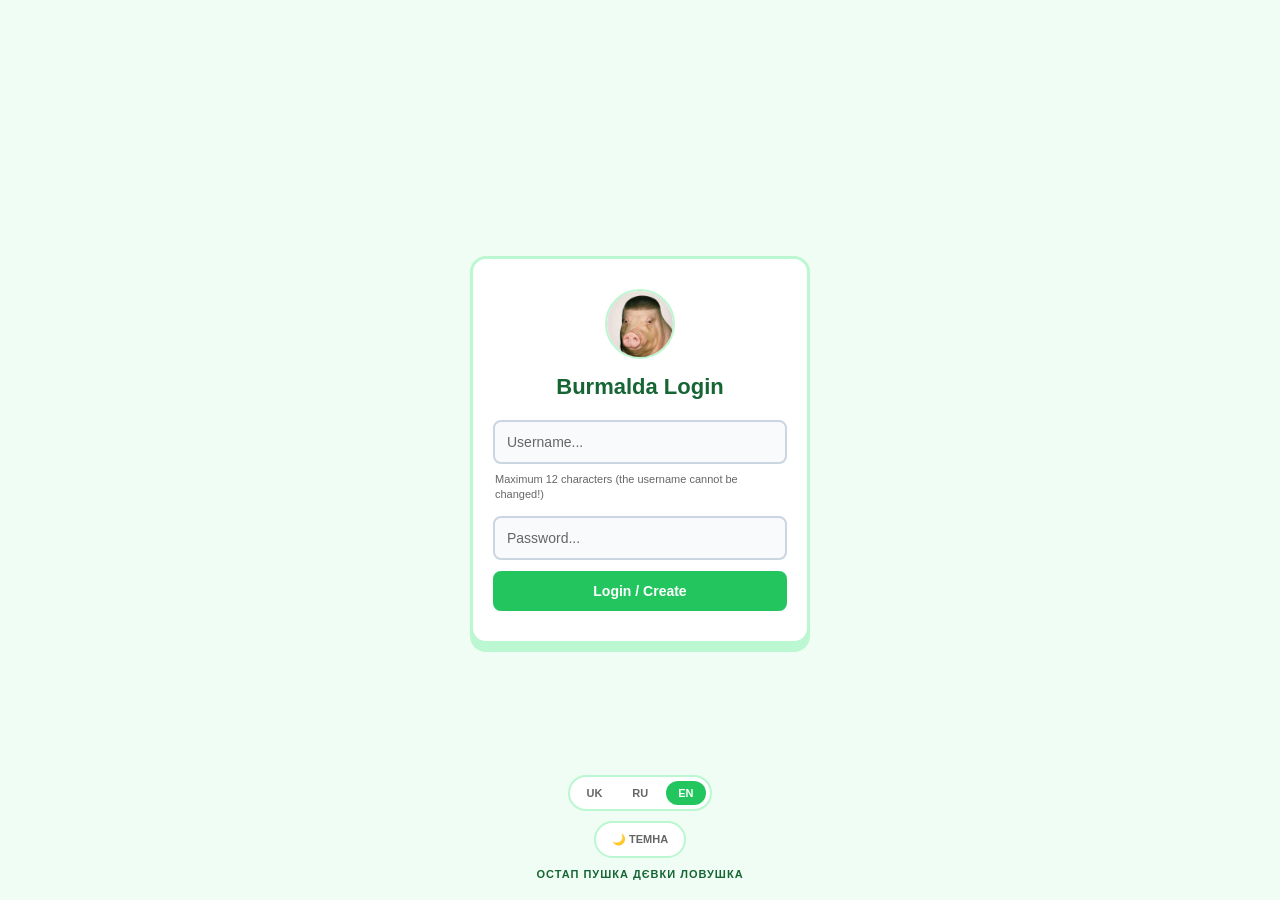
<file: index.html>
<!DOCTYPE html>
<html lang="uk" data-theme="light">
<head>
    <meta charset="UTF-8">
    <meta name="viewport" content="width=device-width, initial-scale=1.0, maximum-scale=1.0, user-scalable=no">
    <title id="t-title">Вхід у Burmalda Messenger</title>
    <style>
        /* Максимально прості та яскраві пастельні кольори */
        :root {
            --bg-color: #f0fdf4; /* Світло-зелений оптимістичний фон */
            --box-bg: #ffffff;
            --box-border: #bbf7d0;
            --text-main: #166534;
            --text-muted: #666666;
            --input-bg: #f9fafb;
            --input-border: #cbd5e1;
            --btn-bg: #22c55e; /* Веселий зелений колір */
            --btn-text: #ffffff;
            --btn-hover: #16a34a;
        }

        [data-theme="dark"] {
            --bg-color: #064e3b; /* Глибокий зелений для темної теми */
            --box-bg: #022c22;
            --box-border: #047857;
            --text-main: #f0fdf4;
            --text-muted: #a7f3d0;
            --input-bg: #065f46;
            --input-border: #047857;
            --btn-bg: #10b981;
            --btn-text: #022c22;
            --btn-hover: #34d399;
        }

        * { 
            box-sizing: border-box;
            margin: 0; 
            padding: 0;
            font-family: sans-serif; /* Найбанальніший системний шрифт */
        }
        
        body, html { 
            height: 100vh;
            overflow: hidden; 
            background-color: var(--bg-color);
            color: var(--text-main); 
            display: flex; 
            justify-content: center; 
            align-items: center;
        }

        .container {
            display: flex;
            flex-direction: column;
            align-items: center;
            width: 100%;
            padding: 0 20px;
        }

        .box { 
            background: var(--box-bg);
            padding: 30px 20px; 
            border-radius: 16px; 
            border: 3px solid var(--box-border); /* Проста жирна рамка */
            text-align: center; 
            display: flex;
            flex-direction: column; 
            width: 100%;
            max-width: 340px;
            box-shadow: 0 8px 0 var(--box-border); /* Банальний flat-дизайн */
        }

        .pig-boss {
            width: 70px;
            height: 70px;
            margin: 0 auto 15px;
            border-radius: 50%;
            object-fit: cover;
            border: 2px solid var(--box-border);
        }
        
        h2 { 
            margin-bottom: 20px;
            color: var(--text-main); 
            font-size: 22px; 
            font-weight: bold;
        }
        
        input { 
            width: 100%;
            padding: 12px; 
            background: var(--input-bg); 
            border: 2px solid var(--input-border); 
            color: var(--text-main); 
            border-radius: 8px; 
            margin-bottom: 6px;
            font-size: 14px; 
            outline: none;
        }

        input::placeholder { 
            color: var(--text-muted);
        }

        input:focus { 
            border-color: var(--btn-bg);
        }
        
        .hint { 
            font-size: 11px;
            color: var(--text-muted); 
            margin-top: 2px; 
            margin-bottom: 15px; 
            text-align: left; 
            padding-left: 2px;
            line-height: 1.3;
        }
        
        button { 
            width: 100%;
            padding: 12px; 
            background: var(--btn-bg);
            color: var(--btn-text); 
            border: none; 
            border-radius: 8px; 
            cursor: pointer; 
            font-size: 14px;
            font-weight: bold; 
            margin-top: 5px;
        }

        button:hover { 
            background: var(--btn-hover);
        }

        button:disabled {
            opacity: 0.6;
            cursor: not-allowed;
        }
        
        .error-msg { 
            font-size: 12px;
            margin-bottom: 12px; 
            display: none; 
            font-weight: bold; 
            padding: 10px; 
            border-radius: 8px;
        }

        .bottom-controls {
            position: absolute;
            bottom: 20px;
            display: flex;
            flex-direction: column;
            align-items: center;
            gap: 10px;
        }

        .control-row {
            display: flex;
            gap: 6px;
            background: var(--box-bg);
            border: 2px solid var(--box-border);
            padding: 4px;
            border-radius: 20px;
        }
        
        .ctrl-btn {
            cursor: pointer;
            font-size: 11px;
            font-weight: bold;
            color: var(--text-muted);
            padding: 6px 12px;
            border-radius: 15px;
            text-transform: uppercase;
        }
        
        .ctrl-btn.active, .ctrl-btn:hover {
            background: var(--btn-bg);
            color: var(--btn-text);
        }

        .bottom-text {
            font-size: 11px;
            color: var(--text-main); 
            font-weight: bold;
            text-transform: uppercase; 
            letter-spacing: 1px;
            transition: opacity 0.3s ease;
            text-align: center;
        }
    </style>
</head>
<body>

    <div class="container">
        <div class="box">
            <img src="photo_2026-06-16_00-59-57.jpg" class="pig-boss" alt="Pig Boss">
            <h2 id="t-heading">Вхід Burmalda</h2>
            
            <input type="text" id="username" placeholder="Юзернейм..." autocomplete="off" maxlength="12">
            <div class="hint" id="t-hint">Максимум 12 символів (змінити юзернейм неможливо!)</div>
            
            <input type="password" id="password" placeholder="Пароль...">
            <div id="error" class="error-msg"></div>
            
            <button id="login-btn" onclick="enterChat()">Увійти / Створити</button>
        </div>
    </div>

    <div class="bottom-controls">
        <div class="control-row">
            <div class="ctrl-btn active" onclick="setLang('uk')" id="btn-uk">UK</div>
            <div class="ctrl-btn" onclick="setLang('ru')" id="btn-ru">RU</div>
            <div class="ctrl-btn" onclick="setLang('en')" id="btn-en">EN</div>
        </div>

        <div class="control-row">
            <div class="ctrl-btn" onclick="toggleTheme()" id="theme-toggle-btn">🌙 ТЕМНА</div>
        </div>

        <div class="bottom-text" id="dynamic-phrase">остап пушка дєвки ловушка</div>
    </div>

    <script>
        // --- СЛОВНИК ПЕРЕКЛАДІВ ---
        const i18n = {
            uk: {
                title: "Вхід у Burmalda Messenger",
                heading: "Вхід Burmalda",
                userPlaceholder: "Юзернейм...",
                userHint: "Максимум 12 символів (змінити юзернейм неможливо!)",
                passPlaceholder: "Пароль...",
                btnText: "Увійти / Створити",
                loading: "Завантаження...",
                checking: "Перевірка...",
                errEmpty: "Введіть нік та пароль!",
                errAuth: "Помилка авторизації!",
                errNet: "Помилка мережі!"
            },
            ru: {
                title: "Вход в Burmalda Messenger",
                heading: "Вход Burmalda",
                userPlaceholder: "Юзернейм...",
                userHint: "Максимум 12 символов (юзернейм нельзя поменять!)",
                passPlaceholder: "Пароль...",
                btnText: "Войти / Создать",
                loading: "Загрузка...",
                checking: "Проверка...",
                errEmpty: "Введите ник и пароль!",
                errAuth: "Ошибка авторизации!",
                errNet: "Ошибка сети!"
            },
            en: {
                title: "Burmalda Messenger Login",
                heading: "Burmalda Login",
                userPlaceholder: "Username...",
                userHint: "Maximum 12 characters (the username cannot be changed!)",
                passPlaceholder: "Password...",
                btnText: "Login / Create",
                loading: "Loading...",
                checking: "Checking...",
                errEmpty: "Enter nickname and password!",
                errAuth: "Authorization error!",
                errNet: "Network error!"
            }
        };

        let currentLang = 'uk';

        function initPage() {
            const savedLang = localStorage.getItem('burmalda_lang');
            const userLang = navigator.language || navigator.userLanguage;

            if (savedLang && i18n[savedLang]) {
                currentLang = savedLang;
            } else if (userLang.toLowerCase().includes('en')) {
                currentLang = 'en';
            } else if (userLang.toLowerCase().includes('ru')) {
                currentLang = 'ru';
            } else {
                currentLang = 'uk';
            }
            setLang(currentLang);

            const savedTheme = localStorage.getItem('burmalda_theme') || 'light';
            document.documentElement.setAttribute('data-theme', savedTheme);
            updateThemeButton(savedTheme);
        }

        function setLang(lang) {
            currentLang = lang;
            localStorage.setItem('burmalda_lang', lang);

            document.getElementById('btn-uk').classList.remove('active');
            document.getElementById('btn-ru').classList.remove('active');
            document.getElementById('btn-en').classList.remove('active');
            
            document.getElementById(`btn-${lang}`).classList.add('active');

            document.getElementById('t-title').innerText = i18n[lang].title;
            document.getElementById('t-heading').innerText = i18n[lang].heading;
            document.getElementById('username').placeholder = i18n[lang].userPlaceholder;
            document.getElementById('t-hint').innerText = i18n[lang].userHint;
            document.getElementById('password').placeholder = i18n[lang].passPlaceholder;
            document.getElementById('login-btn').innerText = i18n[lang].btnText;
            document.getElementById('error').style.display = 'none';
        }

        function toggleTheme() {
            const currentTheme = document.documentElement.getAttribute('data-theme');
            const newTheme = currentTheme === 'dark' ? 'light' : 'dark';
            
            document.documentElement.setAttribute('data-theme', newTheme);
            localStorage.setItem('burmalda_theme', newTheme);
            updateThemeButton(newTheme);
        }

        function updateThemeButton(theme) {
            const btn = document.getElementById('theme-toggle-btn');
            btn.innerText = theme === 'dark' ? '☀️ СВІТЛА' : '🌙 ТЕМНА';
        }

        window.addEventListener('DOMContentLoaded', initPage);

        // --- ЛОГІКА РАНДОМНИХ ФРАЗ ---
        const phrases = [
            "остап пушка дєвки ловушка",
            "влад пушка дєвки ловушка",
            "назар пушка дєвки ловушка"
        ];
        const phraseElement = document.getElementById('dynamic-phrase');
        
        setInterval(() => {
            phraseElement.style.opacity = '0';
            setTimeout(() => {
                const randomIndex = Math.floor(Math.random() * phrases.length);
                phraseElement.innerText = phrases[randomIndex];
                phraseElement.style.opacity = '1';
            }, 300); 
        }, 5000);

        // --- ЛОГІКА АВТОРИЗАЦІЇ (ПОВНІСТЮ ЗБЕРЕЖЕНО) ---
        function enterChat() {
            const nick = document.getElementById('username').value.trim();
            const pass = document.getElementById('password').value.trim();
            const errorDiv = document.getElementById('error');
            const btn = document.getElementById('login-btn');

            errorDiv.style.display = 'none';
            if (!nick || !pass) {
                showError(i18n[currentLang].errEmpty);
                return;
            }

            const url = 'https://script.google.com/macros/s/AKfycbw5-YIlQPbTq8fI46zqdBBBUq_b5KjAQ7PY0CPCRN0tG_PLkJx4hpwhe_6iiqdWx7Gj0g/exec';
            const originalBtnText = btn.innerText;
            btn.innerText = i18n[currentLang].loading;
            btn.disabled = true;

            errorDiv.innerText = i18n[currentLang].checking;
            errorDiv.style.color = "var(--text-main)";
            errorDiv.style.background = "transparent";
            errorDiv.style.border = "none";
            errorDiv.style.display = 'block';

            fetch(url, {
                method: 'POST',
                headers: { 'Content-Type': 'text/plain' }, 
                body: JSON.stringify({ action: "login", username: nick, password: pass })
            })
            .then(response => response.json())
            .then(data => {
                if (data.status === 'success') {
                    localStorage.removeItem('chat_logged_in');
                    localStorage.removeItem('burmalda_my_nick');
                    localStorage.removeItem('current_active_chat'); 
                    localStorage.removeItem('current_messages');    
                    sessionStorage.clear(); 
                    
                    localStorage.setItem('chat_logged_in', 'true');
                    localStorage.setItem('burmalda_my_nick', nick);

                    const loadedContacts = data.contacts ? data.contacts.split(',') : [];
                    localStorage.setItem(`chat_list_${nick}`, JSON.stringify(loadedContacts));
                    const loginToken = btoa(encodeURIComponent(nick) + "_" + Date.now());
                    window.location.href = '/chat?auth=' + loginToken;
                } else {
                    showError(data.message || i18n[currentLang].errAuth);
                    resetButton(btn, originalBtnText);
                }
            })
            .catch(err => {
                showError(i18n[currentLang].errNet);
                console.error(err);
                resetButton(btn, originalBtnText);
            });

            function showError(msg) {
                errorDiv.innerText = msg;
                errorDiv.style.color = "#b91c1c";
                errorDiv.style.background = "#fee2e2";
                errorDiv.style.border = "2px solid #fca5a5";
                errorDiv.style.display = 'block';
            }
            
            function resetButton(button, text) {
                button.innerText = text;
                button.disabled = false;
            }
        }
    </script>
</body>
</html>
</file>
